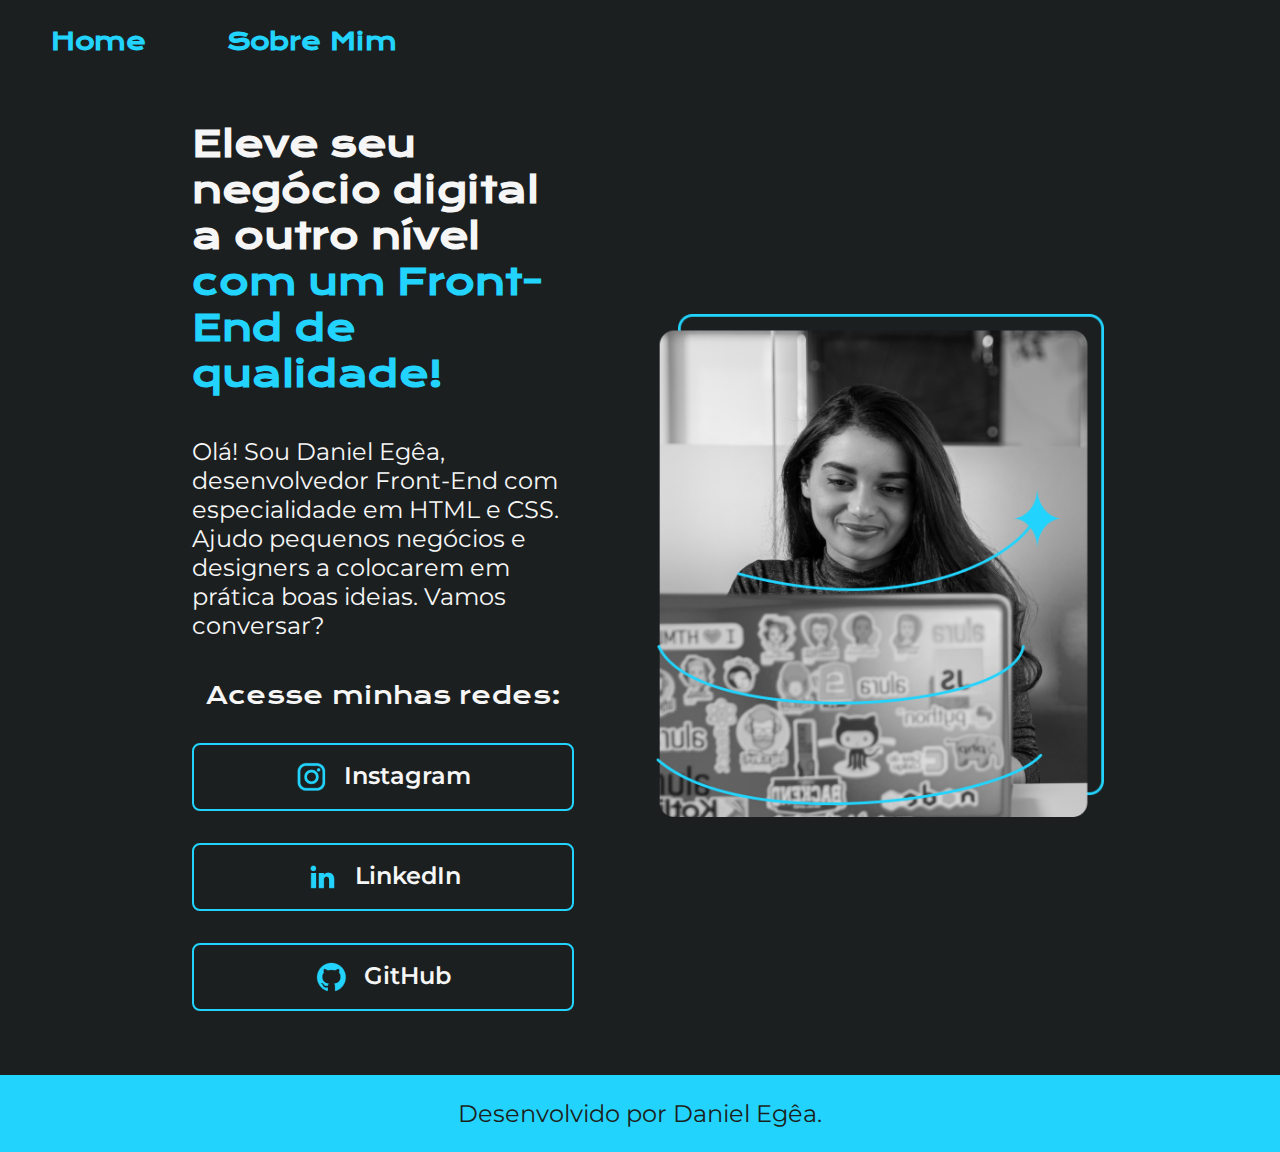
<file: index.html>
<!DOCTYPE html>
<html lang="pt-br">
<head>
    <meta charset="UTF-8">
    <meta name="viewport" content="width=device-width, initial-scale=1.0">
    <title>Portfolio</title>
    <link rel="stylesheet" href="./styles/style.css">
</head>
<body>
    <header class="cabecalho">
        <nav class="cabecalho__menu">
            <a class="cabecalho__menu__link" href="index.html">Home</a>
            <a class="cabecalho__menu__link" href="about.html">Sobre Mim</a>
        </nav>
    </header>
    <main class="apresentacao">
        <section class="apresentacao__conteudo">
            <h1 class="apresentacao__conteudo__titulo">Eleve seu negócio digital a outro nível <strong class="titulo-destaque">com um Front-End de qualidade!</strong></h1>
            <p class="apresentacao__conteudo__texto">Olá! Sou Daniel Egêa, desenvolvedor Front-End com especialidade em HTML e CSS. Ajudo pequenos negócios e designers a colocarem em prática boas ideias. Vamos conversar?</p>
            <div class="apresentacao__links">
                <h2 class="apresentacao__links__subtitulo">Acesse minhas redes:</h2>
                <a class="apresentacao__links__navegacao" href="https://instagram.com/daniel_egea"> <img src="./assets/instagram.png"> Instagram </a>
                <a class="apresentacao__links__navegacao" href="https://www.linkedin.com/in/danielegêa"> <img src="./assets/linkedin.png"> LinkedIn </a>
                <a class="apresentacao__links__navegacao" href="https://www.github.com/Danpixels"> <img src="./assets/github.png"> GitHub </a>
                    
            </div>
        </section>
        <img class="apresentacao__imagem" src="./assets/Imagem.png" alt="Era pra ser eu programando, mas temos a Joana Santos"> 
    </main>  
    <footer class="rodape">
        <p>Desenvolvido por Daniel Egêa.</p>
    </footer>
</body>
</html>
</file>
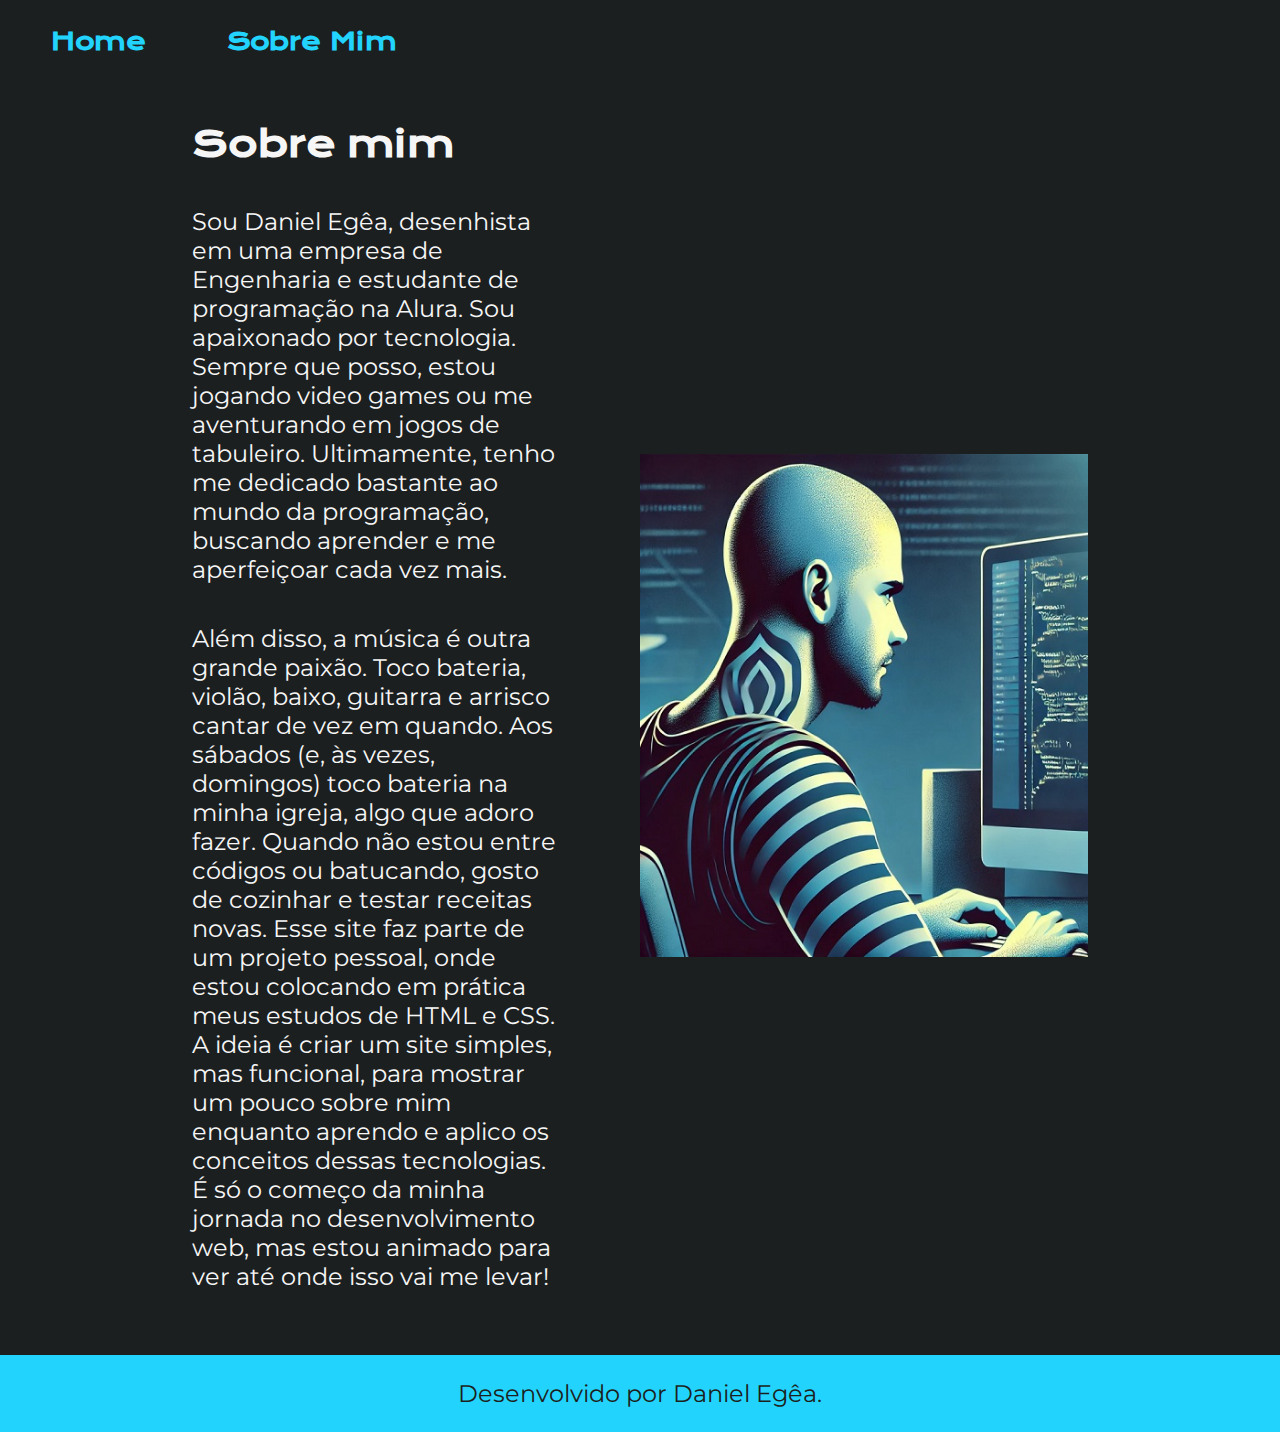
<file: about.html>
<!DOCTYPE html>
<html lang="pt-br">
<head>
    <meta charset="UTF-8">
    <meta name="viewport" content="width=device-width, initial-scale=1.0">
    <title>Sobre mim</title>
    <link rel="stylesheet" href="./styles/style.css">
</head>
<body>
    <header class="cabecalho">
        <nav class="cabecalho__menu">
            <a class="cabecalho__menu__link" href="index.html">Home</a>
            <a class="cabecalho__menu__link" href="about.html">Sobre Mim</a>
        </nav>
    </header>
    <main class="apresentacao">
        <section class="apresentacao__conteudo">
            <h1 class="apresentacao__conteudo__titulo">Sobre mim</h1>
            <p class="apresentacao__conteudo__texto">Sou Daniel Egêa, desenhista em uma empresa de Engenharia e estudante de programação na Alura. Sou apaixonado por tecnologia. Sempre que posso, estou jogando video games ou me aventurando em jogos de tabuleiro. Ultimamente, tenho me dedicado bastante ao mundo da programação, buscando aprender e me aperfeiçoar cada vez mais.</p>
            <p class="apresentacao__conteudo__texto">Além disso, a música é outra grande paixão. Toco bateria, violão, baixo, guitarra e arrisco cantar de vez em quando. Aos sábados (e, às vezes, domingos) toco bateria na minha igreja, algo que adoro fazer. Quando não estou entre códigos ou batucando, gosto de cozinhar e testar receitas novas. Esse site faz parte de um projeto pessoal, onde estou colocando em prática meus estudos de HTML e CSS. A ideia é criar um site simples, mas funcional, para mostrar um pouco sobre mim enquanto aprendo e aplico os conceitos dessas tecnologias. É só o começo da minha jornada no desenvolvimento web, mas estou animado para ver até onde isso vai me levar!</p>
        </section>
        <img class="apresentacao__imagem" src="./assets/eu programando.jpg" alt="Eu programando pelo ChatGPT">
    </main>
    <footer class="rodape">
        <p>Desenvolvido por Daniel Egêa.</p>
    </footer>
</body>
</html>
</file>
<file: styles/style.css>
@import url('https://fonts.googleapis.com/css2?family=Krona+One&family=Montserrat:ital,wght@0,100..900;1,100..900&display=swap');

:root {
    --cor-primaria: #1C1F20;
    --cor-secundaria: #F6F6F6;
    --cor-terciaria: #22D4fd;
    --cor-hover: #48A7BD;

    --fonte-primaria: "Krona One", sans-serif;
    --fonte-secundaria: 'Montserrat', 'sans-serif';
}

*{
    margin: 0;
    padding: 0;
}

body {
    box-sizing: border-box;
    background-color: var(--cor-primaria);
    color: var(--cor-secundaria);
}

.cabecalho{
    padding: 2% 0% 0% 4%
}

.cabecalho__menu {
    display: flex;
    gap: 80px;
}

.cabecalho__menu__link{
    font-family: var(--fonte-primaria);
    font-size: 1.5rem;
    font-weight: 600;
    color: var(--cor-terciaria);
    text-decoration: none;
}

.apresentacao {
    padding: 5% 15%;
    display:flex;
    align-items: center;
    justify-content: space-between;
    gap: 82px;
}

.apresentacao__conteudo {
    width: 56%; 
    display: flex;
    flex-direction: column;
    gap: 40px;
}

.apresentacao__conteudo__titulo {
    font-size: 2.25rem;
    font-family: var(--fonte-primaria);
}

.titulo-destaque {
    color:var(--cor-terciaria);
}

.apresentacao__conteudo__texto {
    font-size: 1.5rem;
    font-family: var(--fonte-secundaria);
}

.apresentacao__links {
    display: flex;
    flex-direction: column;
    justify-content: space-between;
    align-items: center;
    gap: 32px;
}

.apresentacao__links__subtitulo{
    font-family: var(--fonte-primaria);
    font-weight: 400;
    font-size: 1.5rem;
}

.apresentacao__links__navegacao {
    /* background-color: #22D4FD; */
    display: flex;
    justify-content: center;
    gap: 16px;
    border: 2px solid var(--cor-terciaria);
    width: 378px;
    text-align: center;
    border-radius: 8px;
    font-size: 1.5rem;
    font-weight: 600;
    padding: 16px 0;
    text-decoration: none;
    color: var(--cor-secundaria);
    font-family: var(--fonte-secundaria);
}

.apresentacao__links__link:hover {
    background-color: var(--cor-hover);
}

.apresentacao__imagem {
    width: 50%;
}

.rodape {
    padding: 24px;
    color: var(--cor-primaria);
    background-color: var(--cor-terciaria);
    text-align: center;
    font-family: var(--fonte-secundaria);
    font-size: 1.5rem;
    font-weight: 400;
}

@media (max-width: 1200px) {
    .cabecalho {
        padding: 10%;

    }

    .cabecalho__menu {
        justify-content: center;
    }

    .apresentacao {
        flex-direction: column-reverse;
        padding: 5%;
    }

    .apresentacao__conteudo {
        width: auto;
    }
}
</file>
